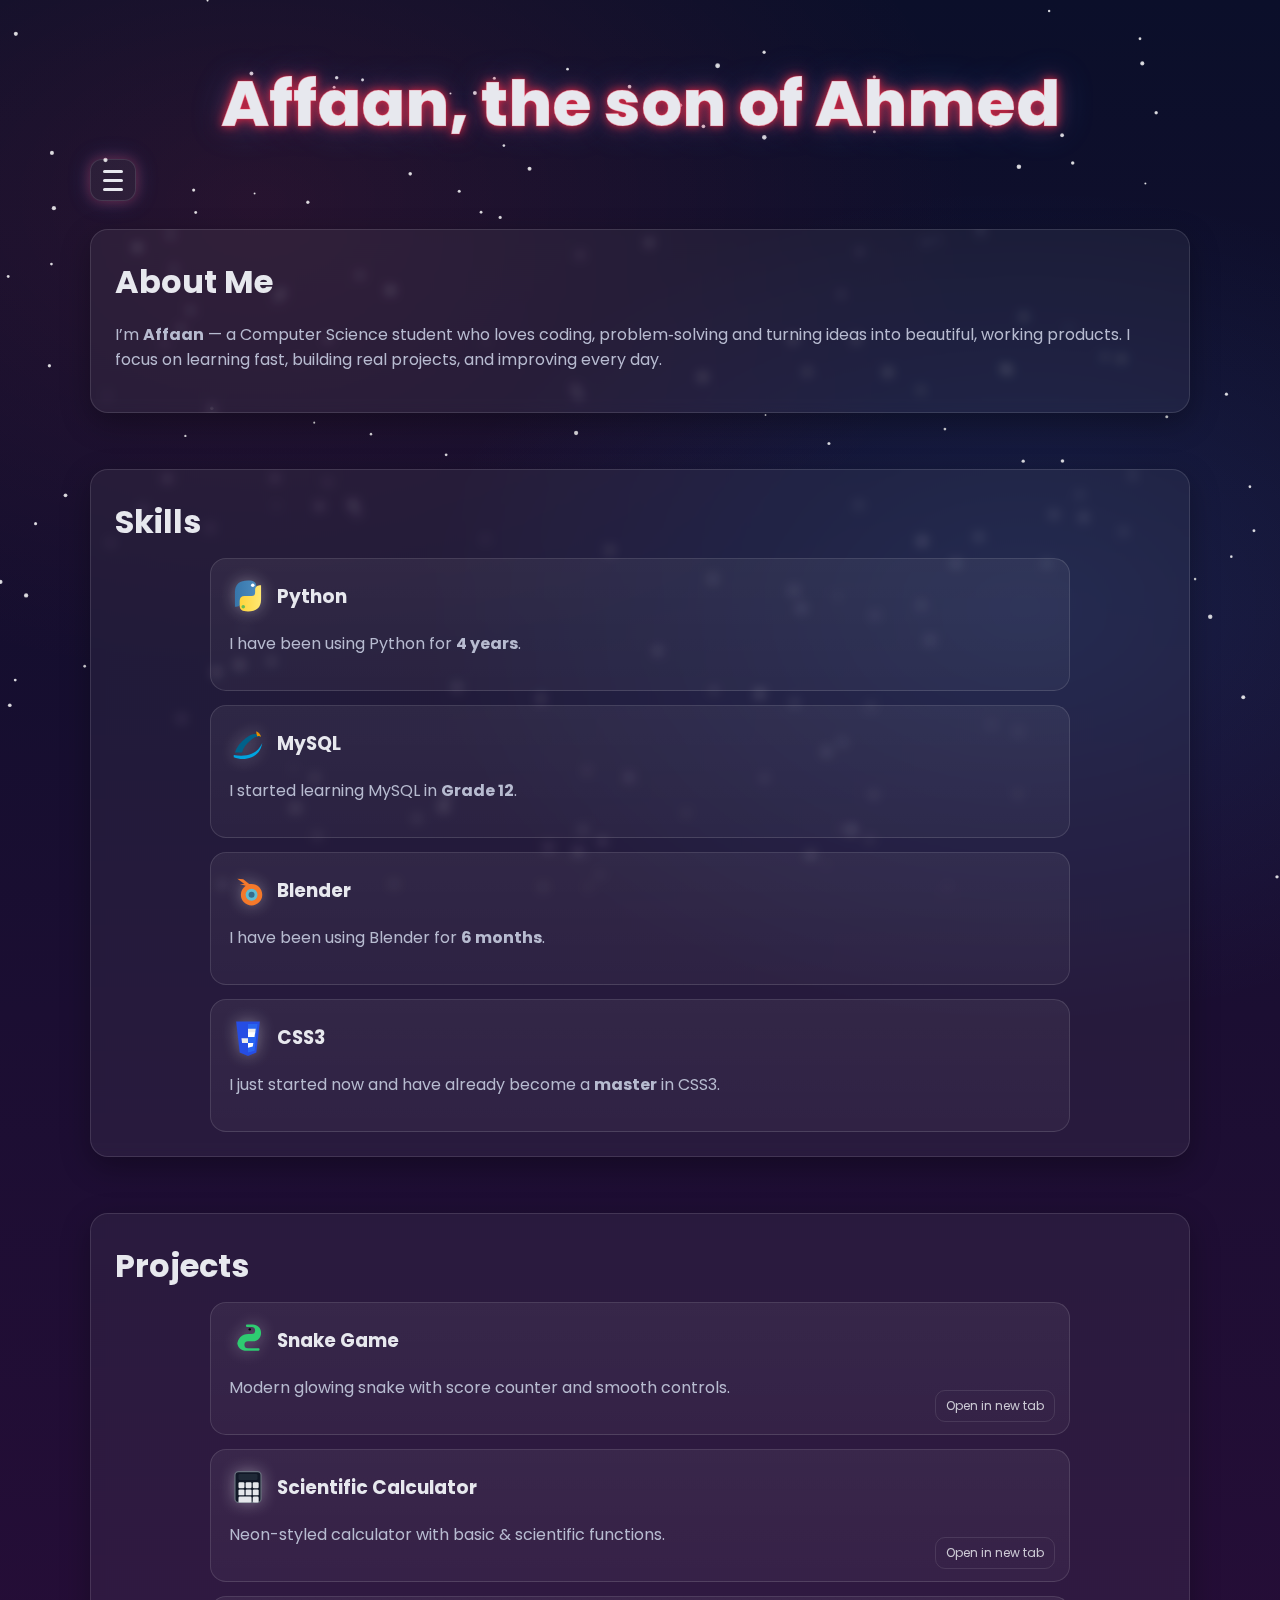
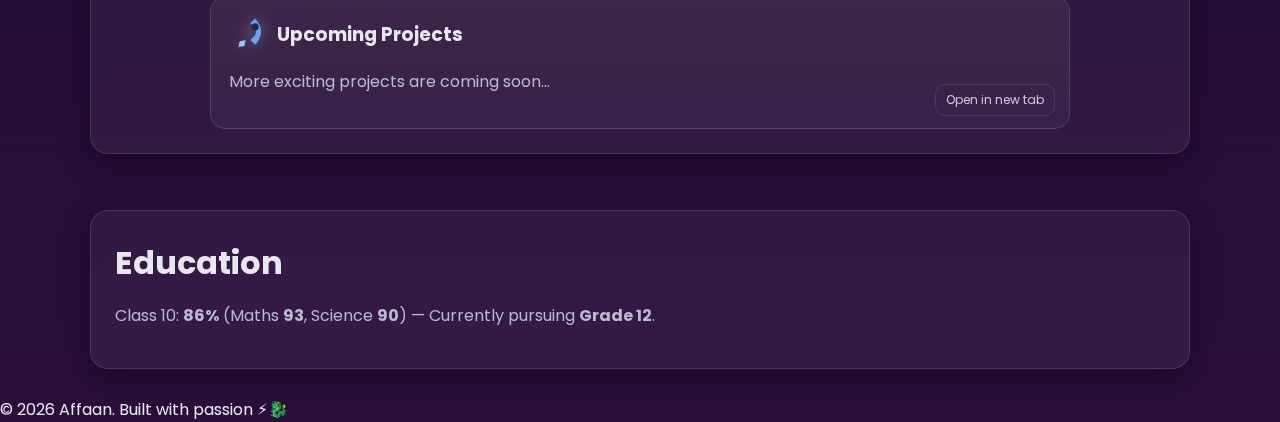
<file: index.html>
<!DOCTYPE html>
<html lang="en">
<head>
  <meta charset="utf-8" />
  <meta name="viewport" content="width=device-width, initial-scale=1" />
  <title>Affaan — Portfolio</title>
  <link rel="preconnect" href="https://fonts.googleapis.com">
  <link rel="preconnect" href="https://fonts.gstatic.com" crossorigin>
  <link href="https://fonts.googleapis.com/css2?family=Poppins:wght@400;600;800&display=swap" rel="stylesheet">
  <style>
    :root{
      --bg1:#0b0f2a; --bg2:#2b0d3a;
      --text:#e7e8ee; --muted:#b7bbd0;
      --line: rgba(255,255,255,0.12);
      --card: rgba(255,255,255,0.05);
      --accent:#ff2b45; --accent2:#3aa0ff;
    }
    *{ box-sizing:border-box }
    html{ scroll-behavior:smooth }
    body{
      margin:0;
      font-family:Poppins,system-ui,Arial;
      color:var(--text);
      background: radial-gradient(1200px 800px at 20% 10%, rgba(255,60,80,0.10), transparent 60%),
                  radial-gradient(1000px 700px at 80% 30%, rgba(58,160,255,0.12), transparent 60%),
                  linear-gradient(180deg, var(--bg1), var(--bg2));
      min-height:100vh;
      overflow-x:hidden;
    }
    #stars{ position:fixed; inset:0; z-index:-1 }
    header{ text-align:center; padding:56px 16px 8px }
    h1{
      margin:0;
      font-size: clamp(28px,5.5vw,64px);
      font-weight:800;
      color: var(--text);
      text-shadow: 0 0 8px rgba(255,43,69,0.7), 0 0 18px rgba(255,43,69,0.5), 0 0 36px rgba(58,160,255,0.3);
      -webkit-text-stroke: 1px rgba(255,43,69,0.3);
    }
    section{ padding:28px 16px; display:flex; justify-content:center }
    .box{
      width:min(1100px, 92vw);
      background:var(--card);
      border:1px solid var(--line);
      border-radius:18px;
      padding:24px;
      box-shadow: 0 10px 30px rgba(0,0,0,0.3);
      backdrop-filter: blur(6px);
    }
    .box h2{ margin: 4px 0 12px; font-size: clamp(22px,3vw,32px) }
    .muted{ color:var(--muted) }
    /* Hamburger */
    nav{ position:sticky; top:8px; display:flex; justify-content:center }
    .navwrap{ width:min(1100px,92vw); display:flex; gap:10px; align-items:center }
    #hamburger{
      width:46px; height:42px; border-radius:12px; border:1px solid var(--line); background:var(--card);
      display:flex; flex-direction:column; gap:6px; align-items:center; justify-content:center; cursor:pointer;
      box-shadow: 0 0 14px rgba(255,43,69,0.35), 0 0 22px rgba(58,160,255,0.25);
    }
    #hamburger span{ width:60%; height:3px; background:var(--text); border-radius:2px }
    #menu{ display:none; gap:10px; flex-wrap:wrap; padding:8px 10px; border:1px solid var(--line); border-radius:12px; background:var(--card) }
    #menu a{ color:var(--text); text-decoration:none; padding:8px 12px; border-radius:10px; border:1px solid transparent }
    #menu a:hover{ border-color:var(--line); box-shadow: 0 0 10px rgba(255,43,69,0.35), 0 0 18px rgba(58,160,255,0.25) }
    /* Cards */
    .col{ display:flex; flex-direction:column; gap:14px; align-items:center }
    .card{
      width:min(860px,100%);
      background: linear-gradient(180deg, rgba(255,255,255,0.06), rgba(255,255,255,0.04));
      border:1px solid var(--line);
      border-radius:16px; padding:18px; text-decoration:none; color:var(--text);
      transition: transform .25s ease, box-shadow .25s ease, border-color .25s ease;
      position:relative;
    }
    .card:hover{ transform: translateY(-3px); border-color: rgba(255,43,69,0.5);
      box-shadow: 0 0 10px rgba(255,43,69,0.4), 0 0 24px rgba(58,160,255,0.25); }
    .btn{ position:absolute; right:14px; bottom:12px; font-size:12px; opacity:.85; padding:6px 10px; border-radius:10px; border:1px solid var(--line) }
    /* Inline SVG styles */
    .logoSVG{ width:38px; height:38px; flex:0 0 auto; filter: drop-shadow(0 0 8px rgba(255,255,255,0.35)); }
    .titleFlex{ display:flex; align-items:center; gap:10px; margin:0 0 6px; }
    .pulse { animation: pulse 2.2s ease-in-out infinite; }
    @keyframes pulse {
      0%,100%{ filter: drop-shadow(0 0 6px rgba(255,255,255,.25)); transform: translateZ(0) scale(1); }
      50%{ filter: drop-shadow(0 0 14px rgba(255,43,69,.45)) drop-shadow(0 0 18px rgba(58,160,255,.35)); transform: scale(1.04); }
    }
  </style>
</head>
<body>
  <canvas id="stars" aria-hidden="true"></canvas>
  <header>
    <h1>Affaan, the son of Ahmed</h1>
  </header>

  <!-- Hamburger Menu (SECOND) -->
  <nav>
    <div class="navwrap">
      <button id="hamburger" aria-label="Menu"><span></span><span></span><span></span></button>
      <div id="menu">
        <a href="#about">About Me</a>
        <a href="#skills">Skills</a>
        <a href="#projects">Projects</a>
        <a href="#education">Education</a>
      </div>
    </div>
  </nav>

  <!-- About Me (FIRST) -->
  <section id="about">
    <div class="box">
      <h2>About Me</h2>
      <p class="muted">
        I’m <strong>Affaan</strong> — a Computer Science student who loves coding, problem‑solving and turning ideas into
        beautiful, working products. I focus on learning fast, building real projects, and improving every day.
      </p>
    </div>
  </section>

  <!-- Skills (MAIN BOX) -->
  <section id="skills">
    <div class="box">
      <h2>Skills</h2>
      <div class="col">
        <a class="card" href="https://www.python.org/" target="_blank" rel="noopener">
          <h3 class="titleFlex">
<svg class="logoSVG" viewBox="0 0 64 64" aria-hidden="true">
  <defs>
    <linearGradient id="pyA" x1="0" x2="1">
      <stop offset="0" stop-color="#3776ab"/><stop offset="1" stop-color="#4b8bbe"/>
    </linearGradient>
    <linearGradient id="pyB" x1="0" x2="1">
      <stop offset="0" stop-color="#ffd43b"/><stop offset="1" stop-color="#ffe873"/>
    </linearGradient>
  </defs>
  <path fill="url(#pyA)" d="M32 6c10 0 14 3 14 10v8c0 5-3 8-8 8H26c-4 0-6 2-6 6v4c0 6-4 8-10 8 0 0 0-16 0-24 0-14 8-20 22-20z"/>
  <circle cx="40" cy="14" r="3" fill="#fff"/>
  <path fill="url(#pyB)" d="M32 58c-10 0-14-3-14-10v-8c0-5 3-8 8-8h12c4 0 6-2 6-6v-4c0-6 4-8 10-8 0 0 0 16 0 24 0 14-8 20-22 20z"/>
  <circle cx="24" cy="50" r="3" fill="#6b5"/>
</svg>
<span>Python</span></h3>
          <p class="muted">I have been using Python for <strong>4 years</strong>.</p>
        </a>
        <a class="card" href="https://www.mysql.com/" target="_blank" rel="noopener">
          <h3 class="titleFlex">
<svg class="logoSVG" viewBox="0 0 64 64" aria-hidden="true">
  <path fill="#00618a" d="M10 48c3-10 10-18 18-24 10-8 20-10 26-2-6-2-10 0-16 4-8 6-14 14-16 22-4 0-8 0-12 0z"/>
  <path fill="#e48e00" d="M46 12c4 2 8 6 8 10-2-2-4-2-6-1-2-4-2-6-2-9z"/>
  <path fill="#00a4df" d="M8 52c10 2 20 2 30-2 10-4 14-10 18-18-2 12-8 20-18 24-10 4-20 4-30 0z"/>
</svg>
<span>MySQL</span></h3>
          <p class="muted">I started learning MySQL in <strong>Grade 12</strong>.</p>
        </a>
        <a class="card" href="https://www.blender.org/" target="_blank" rel="noopener">
          <h3 class="titleFlex">
<svg class="logoSVG" viewBox="0 0 64 64" aria-hidden="true">
  <path fill="#f5792a" d="M24 14l10 8h-8l-12-9 10 1z"/>
  <path fill="#f5792a" d="M18 22l20 0c10 0 18 8 18 18s-8 18-18 18-18-8-18-18c0-6 3-11 8-15z"/>
  <circle cx="38" cy="40" r="10" fill="#5fbcd3"/>
  <circle cx="38" cy="40" r="5" fill="#356c8b"/>
</svg>
<span>Blender</span></h3>
          <p class="muted">I have been using Blender for <strong>6 months</strong>.</p>
        </a>
        <a class="card" href="https://developer.mozilla.org/en-US/docs/Web/CSS" target="_blank" rel="noopener">
          <h3 class="titleFlex">
<svg class="logoSVG" viewBox="0 0 64 64" aria-hidden="true">
  <path fill="#264de4" d="M12 6l6 52 14 6 14-6 6-52H12z"/>
  <path fill="#2965f1" d="M32 58l11-3 5-45H32v48z"/>
  <path fill="#ebebeb" d="M32 34H21l1 8h10v-8zm0-16H45l-1 8H32v-8z"/>
  <path fill="#fff" d="M32 50v-8h9l-1 6-8 2zm0-18v-8h12l-1 8H32z"/>
</svg>
<span>CSS3</span></h3>
          <p class="muted">I just started now and have already become a <strong>master</strong> in CSS3.</p>
        </a>
      </div>
    </div>
  </section>

  <!-- Projects (MAIN BOX) -->
  <section id="projects">
    <div class="box">
      <h2>Projects</h2>
      <div class="col">
        <a class="card" href="snake.html" target="_blank" rel="noopener">
          <h3 class="titleFlex">
<svg class="logoSVG" viewBox="0 0 64 64" aria-hidden="true">
  <path fill="#2ecc71" d="M14 40c0-10 8-18 18-18h6c4 0 6-2 6-6s-2-6-6-6h-8c-2 0-2-4 0-4h10c8 0 14 6 14 14s-6 14-14 14h-8c-4 0-6 2-6 6s2 6 6 6h18c2 0 2 4 0 4H30c-10 0-16-6-16-14z"/>
  <circle cx="35" cy="14" r="2" fill="#000"/>
</svg>
<span>Snake Game</span></h3>
          <p class="muted">Modern glowing snake with score counter and smooth controls.</p>
          <span class="btn">Open in new tab</span>
        </a>
        <a class="card" href="calc.html" target="_blank" rel="noopener">
          <h3 class="titleFlex">
<svg class="logoSVG" viewBox="0 0 64 64" aria-hidden="true">
  <rect x="10" y="6" width="44" height="52" rx="6" ry="6" fill="#111827" stroke="#6b7280" stroke-width="2"/>
  <rect x="16" y="10" width="32" height="10" rx="2" fill="#1f2937"/>
  <g fill="#e5e7eb">
    <rect x="16" y="24" width="10" height="10" rx="2"/>
    <rect x="28" y="24" width="10" height="10" rx="2"/>
    <rect x="40" y="24" width="10" height="10" rx="2"/>
    <rect x="16" y="36" width="10" height="10" rx="2"/>
    <rect x="28" y="36" width="10" height="10" rx="2"/>
    <rect x="40" y="36" width="10" height="10" rx="2"/>
    <rect x="16" y="48" width="22" height="10" rx="2"/>
    <rect x="40" y="48" width="10" height="10" rx="2"/>
  </g>
</svg>
<span>Scientific Calculator</span></h3>
          <p class="muted">Neon-styled calculator with basic &amp; scientific functions.</p>
          <span class="btn">Open in new tab</span>
        </a>
        <a class="card" href="coming-soon.html" target="_blank" rel="noopener">
          <h3 class="titleFlex">
<svg class="logoSVG" viewBox="0 0 64 64" aria-hidden="true">
  <path fill="#60a5fa" d="M44 6c6 6 10 14 10 22s-4 16-10 22l-8-8 8-8c2-4 2-8 0-12l-8-8 8-8z"/>
  <path fill="#93c5fd" d="M36 50l-8-8-10 2-2 10 10-2 2-10 8 8z"/>
  <circle cx="44" cy="20" r="6" fill="#1f2937"/>
</svg>
<span>Upcoming Projects</span></h3>
          <p class="muted">More exciting projects are coming soon…</p>
          <span class="btn">Open in new tab</span>
        </a>
      </div>
    </div>
  </section>

  <!-- Education (SEPARATE BOX) -->
  <section id="education">
    <div class="box">
      <h2>Education</h2>
      <p class="muted">
        Class 10: <strong>86%</strong> (Maths <strong>93</strong>, Science <strong>90</strong>) — Currently pursuing <strong>Grade 12</strong>.
      </p>
    </div>
  </section>

  <footer>© <span id="year"></span> Affaan. Built with passion ⚡🐉</footer>

  <script>
    // Year
    document.getElementById('year').textContent = new Date().getFullYear();

    // Hamburger toggle
    const hb = document.getElementById('hamburger');
    const menu = document.getElementById('menu');
    hb.addEventListener('click', ()=>{
      menu.style.display = (menu.style.display==='flex') ? 'none' : 'flex';
    });

    // Starfield
    const c = document.getElementById('stars');
    const ctx = c.getContext('2d');
    let stars = [];
    function resize(){
      c.width = innerWidth; c.height = innerHeight;
      stars = Array.from({length:180}, ()=> ({ x: Math.random()*c.width, y: Math.random()*c.height, z: Math.random()*0.7+0.3, t: Math.random()*Math.PI*2 }));
    }
    addEventListener('resize', resize); resize();
    function draw(){
      ctx.clearRect(0,0,c.width,c.height);
      for(const s of stars){
        s.t += 0.03;
        s.x += (Math.random()-0.5)*0.2*s.z;
        s.y += (Math.random()-0.5)*0.2*s.z;
        if (s.x<0) s.x=c.width; if (s.x>c.width) s.x=0;
        if (s.y<0) s.y=c.height; if (s.y>c.height) s.y=0;
        const r = 0.6 + 1.6*s.z + Math.sin(s.t)*0.3;
        const g = ctx.createRadialGradient(s.x,s.y,0,s.x,s.y,r*6);
        g.addColorStop(0,'rgba(255,255,255,0.9)');
        g.addColorStop(1,'rgba(255,255,255,0)');
        ctx.fillStyle = g;
        ctx.beginPath(); ctx.arc(s.x,s.y,r,0,Math.PI*2); ctx.fill();
      }
      requestAnimationFrame(draw);
    }
    draw();
  </script>
</body>
</html>
</file>
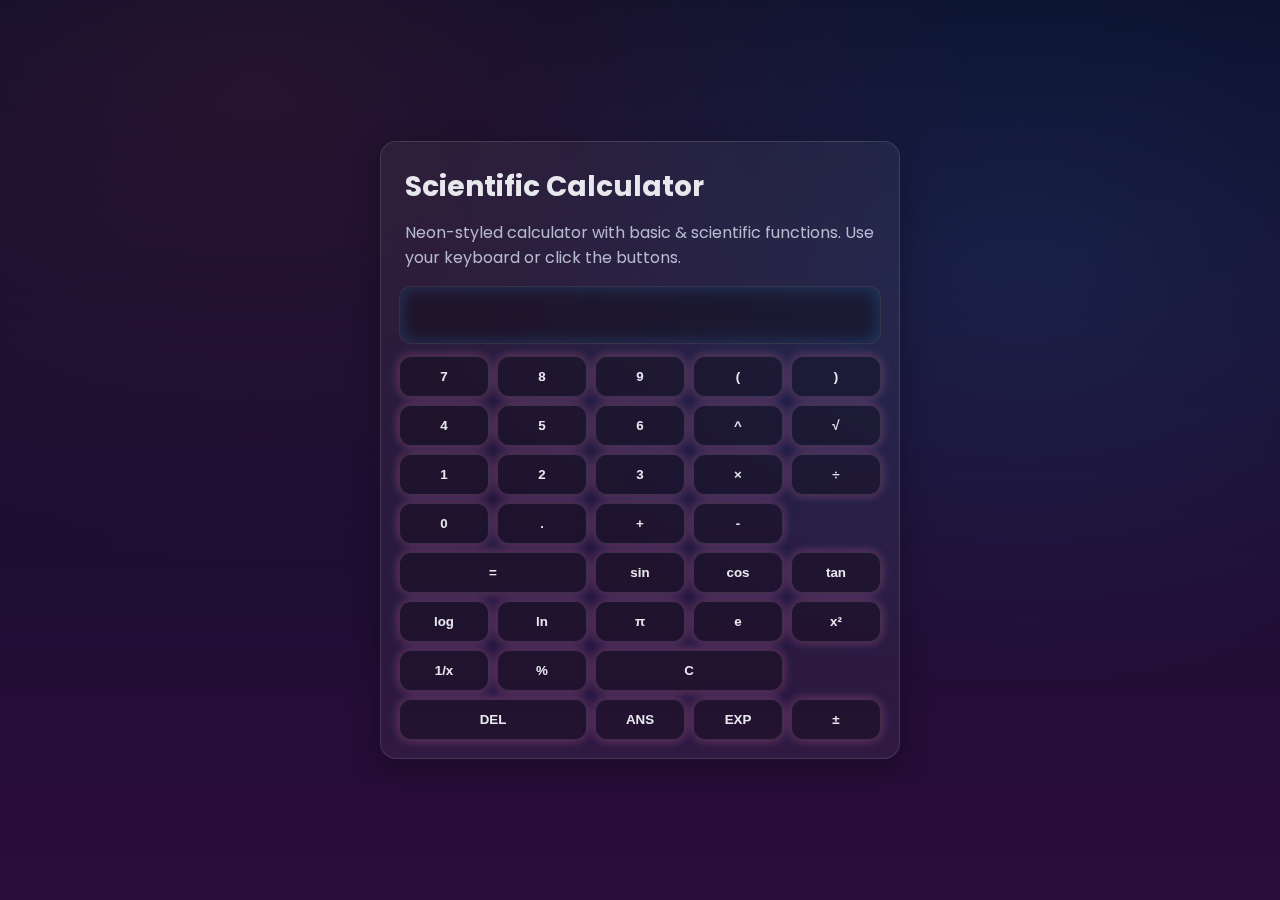
<file: calc.html>
<!DOCTYPE html>
<html lang="en">
<head>
  <meta charset="utf-8" />
  <meta name="viewport" content="width=device-width, initial-scale=1" />
  <title>Scientific Calculator — Affaan</title>
  <link href="https://fonts.googleapis.com/css2?family=Poppins:wght@400;700&display=swap" rel="stylesheet">
  <style>
    :root{
      --text:#e7e8ee; --muted:#b7bbd0;
      --card: rgba(255,255,255,0.05);
      --line: rgba(255,255,255,0.12);
      --bg1:#0b0f2a; --bg2:#2b0d3a;
    }
    *{ box-sizing:border-box }
    body{ margin:0; min-height:100vh; color:var(--text); font-family:Poppins,system-ui,Arial; display:flex; align-items:center; justify-content:center; padding:20px;
      background: radial-gradient(1200px 800px at 20% 10%, rgba(255,60,80,0.10), transparent 60%),
                  radial-gradient(1000px 700px at 80% 30%, rgba(58,160,255,0.12), transparent 60%),
                  linear-gradient(180deg, var(--bg1), var(--bg2)); }
    .wrap{
      width:min(520px, 96vw);
      background:var(--card); border:1px solid var(--line); border-radius:16px; padding:18px;
      box-shadow: 0 10px 30px rgba(0,0,0,0.3);
      backdrop-filter: blur(6px);
    }
    h1{ margin:6px 6px 12px; font-size:clamp(20px, 3.2vw, 28px); }
    p{ color:var(--muted); margin:8px 6px 16px; }
    .display{
      width:100%; border:1px solid var(--line); border-radius:12px; padding:10px 12px; margin-bottom:12px;
      background: rgba(0,0,0,0.3); font-size:22px; text-align:right; word-wrap:break-word; min-height:58px;
      box-shadow: inset 0 0 18px rgba(58,160,255,0.25);
    }
    .grid{ display:grid; grid-template-columns: repeat(5, 1fr); gap:8px; }
    button{
      padding:12px 10px; border-radius:12px; border:1px solid var(--line); background:rgba(0,0,0,0.25);
      color:var(--text); font-weight:600; cursor:pointer;
      box-shadow: 0 0 10px rgba(255,43,69,0.35), 0 0 14px rgba(58,160,255,0.25);
      transition: transform .12s ease, box-shadow .2s ease;
    }
    button:hover{ transform: translateY(-2px); }
    .wide{ grid-column: span 2; }
    .equals{ grid-column: span 2; }
  </style>
</head>
<body>
  <div class="wrap">
    <h1>Scientific Calculator</h1>
    <p>Neon-styled calculator with basic & scientific functions. Use your keyboard or click the buttons.</p>
    <div id="display" class="display"></div>
    <div class="grid" id="keys"></div>
  </div>

  <script>
    const display = document.getElementById('display');
    const keys = document.getElementById('keys');

    const buttons = [
      '7','8','9','(',')',
      '4','5','6','^','√',
      '1','2','3','×','÷',
      '0','.','+','-','=',
      'sin','cos','tan','log','ln',
      'π','e','x²','1/x','%',
      'C','DEL','ANS','EXP','±'
    ];

    let memoryAns = 0;

    function btn(label){
      const b = document.createElement('button');
      b.textContent = label;
      if (label==='=' || label==='C' || label==='DEL') b.classList.add('wide');
      if (label==='=') b.classList.add('equals');
      b.addEventListener('click', ()=>press(label));
      return b;
    }
    buttons.forEach(l => keys.appendChild(btn(l)));

    function insert(text){ display.textContent += text; }
    function press(key){
      if (key === 'C'){ display.textContent=''; return; }
      if (key === 'DEL'){ display.textContent = display.textContent.slice(0,-1); return; }
      if (key === 'ANS'){ insert(memoryAns.toString()); return; }
      if (key === 'π'){ insert('π'); return; }
      if (key === 'e'){ insert('e'); return; }
      if (key === 'x²'){ insert('^2'); return; }
      if (key === '1/x'){ insert('^-1'); return; }
      if (key === 'EXP'){ insert('e^'); return; }
      if (key === '±'){ toggleSign(); return; }
      if (['sin','cos','tan','log','ln','√'].includes(key)){ insert(key + '('); return; }
      if (key === '×'){ insert('*'); return; }
      if (key === '÷'){ insert('/'); return; }
      if (key === '='){ evaluate(); return; }
      insert(key);
    }

    function toggleSign(){
      const s = display.textContent;
      const m = s.match(/(-?\d*\.?\d+)(?!.*\d)/);
      if (!m) { insert('-'); return; }
      const start = m.index; const end = start + m[0].length;
      const before = s.slice(0,start);
      const num = m[0];
      const after = s.slice(end);
      const toggled = num.startsWith('-') ? num.slice(1) : '-' + num;
      display.textContent = before + toggled + after;
    }

    function toJS(expr){
      return expr
        .replace(/π/g, 'Math.PI')
        .replace(/e(?=[^a-zA-Z0-9_])/g, 'Math.E')
        .replace(/√\(/g, 'Math.sqrt(')
        .replace(/sin\(/g, 'Math.sin(')
        .replace(/cos\(/g, 'Math.cos(')
        .replace(/tan\(/g, 'Math.tan(')
        .replace(/log\(/g, 'Math.log10(')
        .replace(/ln\(/g, 'Math.log(')
        .replace(/\^/g, '**');
    }
    function safeEval(expr){
      // eslint-disable-next-line no-new-func
      return Function('return (' + expr + ')')();
    }
    function evaluate(){
      try{
        const js = toJS(display.textContent);
        const val = safeEval(js);
        memoryAns = val;
        display.textContent = String(val);
      }catch(e){
        display.textContent = 'Error';
      }
    }
    document.addEventListener('keydown', (e)=>{
      const k = e.key;
      if ((k>='0' && k<='9') || k==='.' || k==='+' || k==='-' || k==='*' || k==='/'
          || k==='(' || k===')' || k==='%' ){
        insert(k);
      } else if (k==='Backspace'){ press('DEL'); }
      else if (k==='Enter'){ evaluate(); }
    });
  </script>
</body>
</html>
</file>
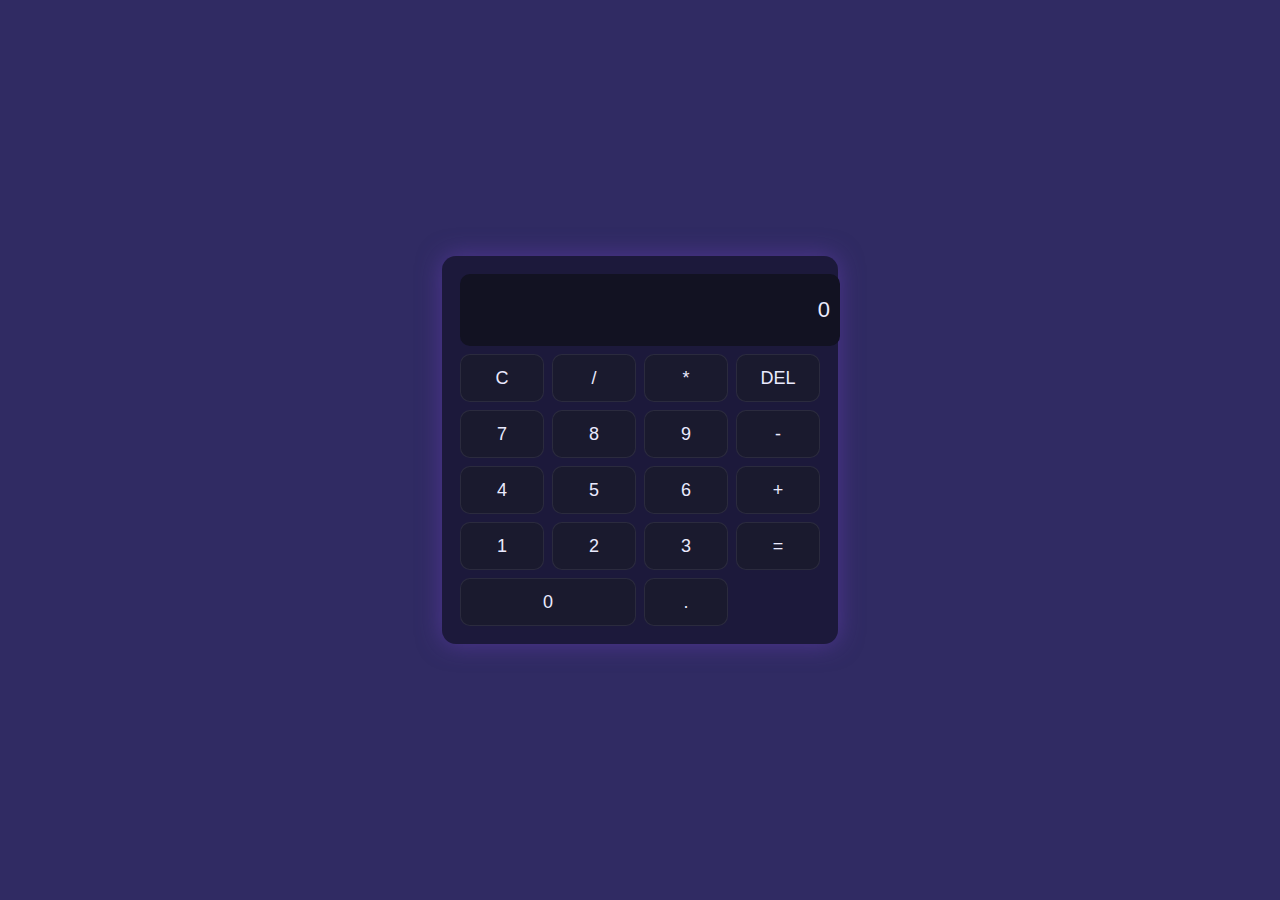
<file: calculator.html>
<!DOCTYPE html>
<html lang="en"><head><meta charset="utf-8"><meta name="viewport" content="width=device-width, initial-scale=1">
<title>Calculator | Affaan</title>
<style>
  body{margin:0; background:#302b63; color:#fff; font-family:Poppins,Arial; display:flex; min-height:100vh; align-items:center; justify-content:center}
  .calc{background:rgba(0,0,0,.4); padding:18px; border-radius:14px; box-shadow:0 0 24px rgba(111,66,193,.5); width:min(360px,90vw)}
  input{width:100%; height:56px; font-size:22px; text-align:right; padding:8px 10px; border:none; border-radius:10px; background:#121222; color:#eaeafe; margin-bottom:8px}
  .grid{display:grid; grid-template-columns:repeat(4,1fr); gap:8px}
  button{height:48px; font-size:18px; border-radius:10px; border:1px solid rgba(255,255,255,.08); background:#1a1a2e; color:#eaeafe; cursor:pointer; transition:.2s}
  button:hover{background:#24244a}
  .wide{grid-column:span 2}
</style></head>
<body>
  <div class="calc">
    <input type="text" id="d" placeholder="0" disabled/>
    <div class="grid">
      <button data-k="C">C</button><button data-k="/">/</button><button data-k="*">*</button><button data-k="DEL">DEL</button>
      <button data-k="7">7</button><button data-k="8">8</button><button data-k="9">9</button><button data-k="-">-</button>
      <button data-k="4">4</button><button data-k="5">5</button><button data-k="6">6</button><button data-k="+">+</button>
      <button data-k="1">1</button><button data-k="2">2</button><button data-k="3">3</button><button data-k="=">=</button>
      <button class="wide" data-k="0">0</button><button data-k=".">.</button>
    </div>
  </div>
<script>
const d=document.getElementById('d');
function append(v){ d.value=(d.value==='0'?'':d.value)+v; }
function clearD(){ d.value='0'; }
function del(){ d.value=d.value.length? d.value.slice(0,-1):'0'; }
function calc(){ try{ d.value=String(eval(d.value||'0')); }catch(e){ d.value='Error'; } }
d.value='0';
document.querySelectorAll('button').forEach(b=>b.addEventListener('click',()=>{
  const k=b.dataset.k;
  if(k==='C') return clearD();
  if(k==='DEL') return del();
  if(k==='=') return calc();
  append(k);
}));
</script>
</body></html>
</file>
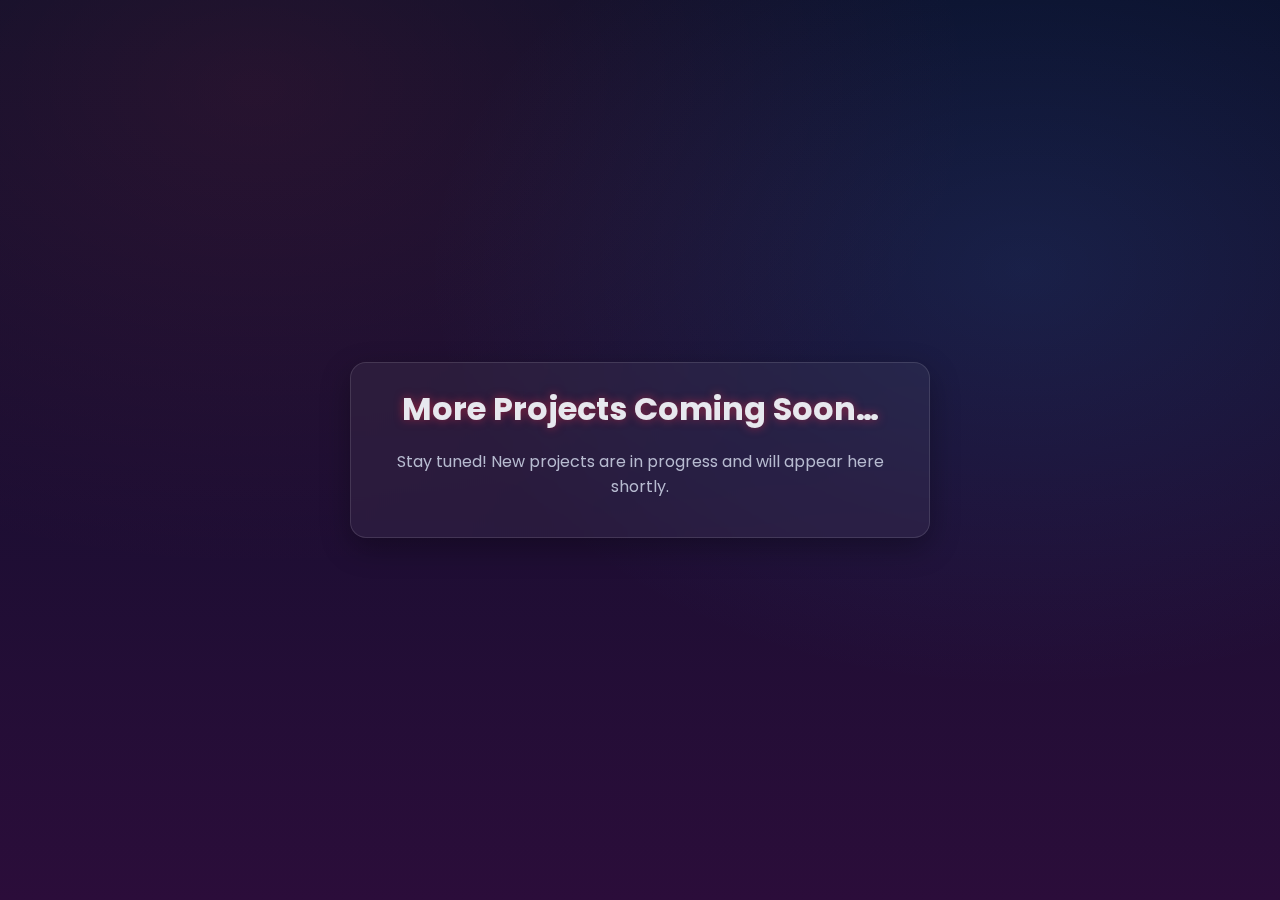
<file: coming-soon.html>
<!DOCTYPE html>
<html lang="en">
<head>
  <meta charset="utf-8" />
  <meta name="viewport" content="width=device-width, initial-scale=1" />
  <title>Coming Soon — Affaan</title>
  <link href="https://fonts.googleapis.com/css2?family=Poppins:wght@400;700&display=swap" rel="stylesheet">
  <style>
    :root{
      --text:#e7e8ee; --muted:#b7bbd0;
      --card: rgba(255,255,255,0.05);
      --line: rgba(255,255,255,0.12);
      --bg1:#0b0f2a; --bg2:#2b0d3a;
    }
    *{ box-sizing:border-box }
    body{ margin:0; min-height:100vh; color:var(--text); font-family:Poppins,system-ui,Arial; display:flex; align-items:center; justify-content:center; padding:20px;
      background: radial-gradient(1200px 800px at 20% 10%, rgba(255,60,80,0.10), transparent 60%),
                  radial-gradient(1000px 700px at 80% 30%, rgba(58,160,255,0.12), transparent 60%),
                  linear-gradient(180deg, var(--bg1), var(--bg2)); }
    .wrap{
      width:min(580px, 96vw);
      background:var(--card); border:1px solid var(--line); border-radius:16px; padding:22px;
      text-align:center; box-shadow: 0 10px 30px rgba(0,0,0,0.3); backdrop-filter: blur(6px);
    }
    h1{ margin:0 0 8px; text-shadow: 0 0 10px rgba(255,43,69,0.5) }
    p{ color:var(--muted) }
  </style>
</head>
<body>
  <div class="wrap">
    <h1>More Projects Coming Soon…</h1>
    <p>Stay tuned! New projects are in progress and will appear here shortly.</p>
  </div>
</body>
</html>
</file>
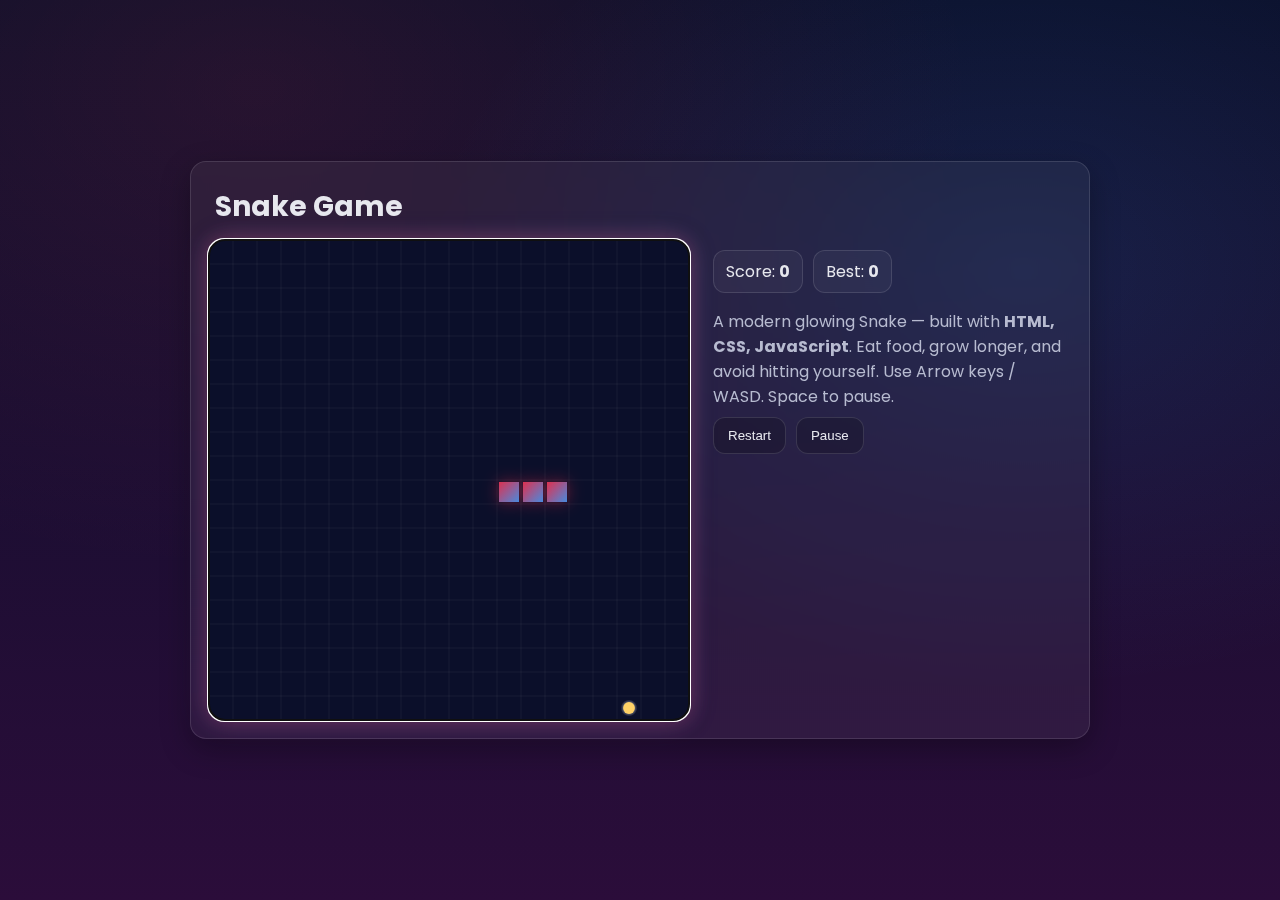
<file: snake.html>
<!DOCTYPE html>
<html lang="en">
<head>
  <meta charset="utf-8" />
  <meta name="viewport" content="width=device-width, initial-scale=1" />
  <title>Snake Game — Affaan</title>
  <link href="https://fonts.googleapis.com/css2?family=Poppins:wght@400;700&display=swap" rel="stylesheet">
  <style>
    :root{
      --text:#e7e8ee; --muted:#b7bbd0;
      --card: rgba(255,255,255,0.05);
      --line: rgba(255,255,255,0.12);
      --bg1:#0b0f2a; --bg2:#2b0d3a;
    }
    *{ box-sizing:border-box }
    body{ margin:0; min-height:100vh; color:var(--text); font-family:Poppins,system-ui,Arial; display:flex; align-items:center; justify-content:center; padding:20px;
      background: radial-gradient(1200px 800px at 20% 10%, rgba(255,60,80,0.10), transparent 60%),
                  radial-gradient(1000px 700px at 80% 30%, rgba(58,160,255,0.12), transparent 60%),
                  linear-gradient(180deg, var(--bg1), var(--bg2)); }
    .wrap{
      width:min(900px, 96vw);
      background:var(--card); border:1px solid var(--line); border-radius:16px; padding:18px;
      box-shadow: 0 10px 30px rgba(0,0,0,0.3);
      backdrop-filter: blur(6px);
    }
    .row{ display:flex; gap:18px; flex-wrap:wrap; align-items:flex-start; justify-content:center; }
    canvas{
      background: #0a0d20;
      border-radius:16px;
      box-shadow: 0 0 22px rgba(255,43,69,0.35), 0 0 28px rgba(58,160,255,0.25);
    }
    .panel{ min-width:240px; flex:1; }
    h1{ margin:6px 6px 12px; font-size:clamp(20px, 3.2vw, 28px); }
    p{ color:var(--muted); margin:8px 6px; }
    .score{ display:flex; gap:10px; align-items:center; margin: 10px 6px 16px; }
    .stat{ padding:8px 12px; border:1px solid var(--line); border-radius:12px; background:rgba(255,255,255,0.04); }
    .btns{ display:flex; gap:10px; flex-wrap:wrap; margin: 8px 6px; }
    button{
      padding:10px 14px; border-radius:12px; border:1px solid var(--line); background:rgba(0,0,0,0.2);
      color:var(--text); cursor:pointer; transition: transform .2s ease, box-shadow .2s ease;
    }
    button:hover{ transform: translateY(-2px); box-shadow: 0 0 14px rgba(255,43,69,0.4), 0 0 20px rgba(58,160,255,0.25); }
  </style>
</head>
<body>
  <div class="wrap">
    <h1>Snake Game</h1>
    <div class="row">
      <canvas id="game" width="480" height="480" aria-label="Snake game board" tabindex="0"></canvas>
      <div class="panel">
        <div class="score">
          <div class="stat">Score: <strong id="score">0</strong></div>
          <div class="stat">Best: <strong id="best">0</strong></div>
        </div>
        <p>
          A modern glowing Snake — built with <strong>HTML, CSS, JavaScript</strong>. Eat food, grow longer,
          and avoid hitting yourself. Use Arrow keys / WASD. Space to pause.
        </p>
        <div class="btns">
          <button id="restart">Restart</button>
          <button id="pause">Pause</button>
        </div>
      </div>
    </div>
  </div>

  <script>
    const cvs = document.getElementById('game');
    const ctx = cvs.getContext('2d');
    const size = 24;
    const cells = cvs.width / size;
    let dir = {x:1, y:0}, nextDir = {x:1, y:0};
    let snake, food, score, best, speed, running, frame;

    function init(){
      snake = [{x:8,y:10},{x:7,y:10},{x:6,y:10}];
      placeFood();
      score = 0; speed = 110; running = true;
      dir = {x:1, y:0}; nextDir = {x:1, y:0};
      document.getElementById('score').textContent = score;
      cancelAnimationFrame(frame);
      loop();
    }
    function placeFood(){
      food = {x: Math.floor(Math.random()*cells), y: Math.floor(Math.random()*cells)};
      if (snake?.some(s => s.x===food.x && s.y===food.y)) placeFood();
    }
    function drawGrid(){
      ctx.clearRect(0,0,cvs.width,cvs.height);
      ctx.fillStyle = '#0b0f2a';
      ctx.fillRect(0,0,cvs.width,cvs.height);
      ctx.strokeStyle = 'rgba(255,255,255,0.06)';
      ctx.lineWidth = 1;
      for(let i=0;i<=cells;i++){
        ctx.beginPath(); ctx.moveTo(i*size,0); ctx.lineTo(i*size,cvs.height); ctx.stroke();
        ctx.beginPath(); ctx.moveTo(0,i*size); ctx.lineTo(cvs.width,i*size); ctx.stroke();
      }
    }
    function drawSnake(){
      for (let i=0;i<snake.length;i++){
        const s = snake[i];
        const grad = ctx.createLinearGradient(s.x*size, s.y*size, s.x*size+size, s.y*size+size);
        grad.addColorStop(0, 'rgba(255,43,69,0.9)');
        grad.addColorStop(1, 'rgba(58,160,255,0.9)');
        ctx.fillStyle = grad;
        ctx.shadowBlur = 16; ctx.shadowColor = 'rgba(255,43,69,0.45)';
        ctx.fillRect(s.x*size+2, s.y*size+2, size-4, size-4);
        ctx.shadowBlur = 0;
      }
    }
    function drawFood(){
      const x = food.x*size + size/2;
      const y = food.y*size + size/2;
      const r = size*0.35;
      const g = ctx.createRadialGradient(x,y,0,x,y,r);
      g.addColorStop(0,'#fff');
      g.addColorStop(1,'rgba(255,255,255,0)');
      ctx.fillStyle = g;
      ctx.beginPath(); ctx.arc(x,y,r,0,Math.PI*2); ctx.fill();
      ctx.fillStyle = '#ffd166';
      ctx.beginPath(); ctx.arc(x,y,r*0.7,0,Math.PI*2); ctx.fill();
    }

    let last = 0;
    function loop(ts=0){
      if (!running){ frame = requestAnimationFrame(loop); return; }
      if (ts - last > speed){
        last = ts;
        step();
        render();
      }
      frame = requestAnimationFrame(loop);
    }
    function step(){
      dir = nextDir;
      const head = {x: snake[0].x + dir.x, y: snake[0].y + dir.y};
      head.x = (head.x + cells) % cells;
      head.y = (head.y + cells) % cells;
      if (snake.some((s,i)=> i>0 && s.x===head.x && s.y===head.y)){
        running = false;
        setTimeout(()=>alert('Game Over! Score: ' + score), 50);
        return;
      }
      snake.unshift(head);
      if (head.x===food.x && head.y===food.y){
        score += 10;
        document.getElementById('score').textContent = score;
        best = Math.max(score, Number(localStorage.getItem('best')||0));
        localStorage.setItem('best', best);
        document.getElementById('best').textContent = best;
        if (speed>70) speed -= 2;
        placeFood();
      } else {
        snake.pop();
      }
    }
    function render(){
      drawGrid(); drawFood(); drawSnake();
    }

    document.addEventListener('keydown', (e)=>{
      const k = e.key.toLowerCase();
      if (k==='arrowup' || k==='w'){ if (dir.y!==1){ nextDir={x:0,y:-1}; } }
      if (k==='arrowdown' || k==='s'){ if (dir.y!==-1){ nextDir={x:0,y:1}; } }
      if (k==='arrowleft' || k==='a'){ if (dir.x!==1){ nextDir={x:-1,y:0}; } }
      if (k==='arrowright' || k==='d'){ if (dir.x!==-1){ nextDir={x:1,y:0}; } }
      if (k===' '){ togglePause(); }
    });

    function togglePause(){
      running = !running;
      document.getElementById('pause').textContent = running ? 'Pause' : 'Resume';
    }

    document.getElementById('restart').addEventListener('click', init);
    document.getElementById('pause').addEventListener('click', togglePause);

    document.getElementById('best').textContent = Number(localStorage.getItem('best')||0);
    init(); render(); document.getElementById('game').focus();
  </script>
</body>
</html>
</file>
